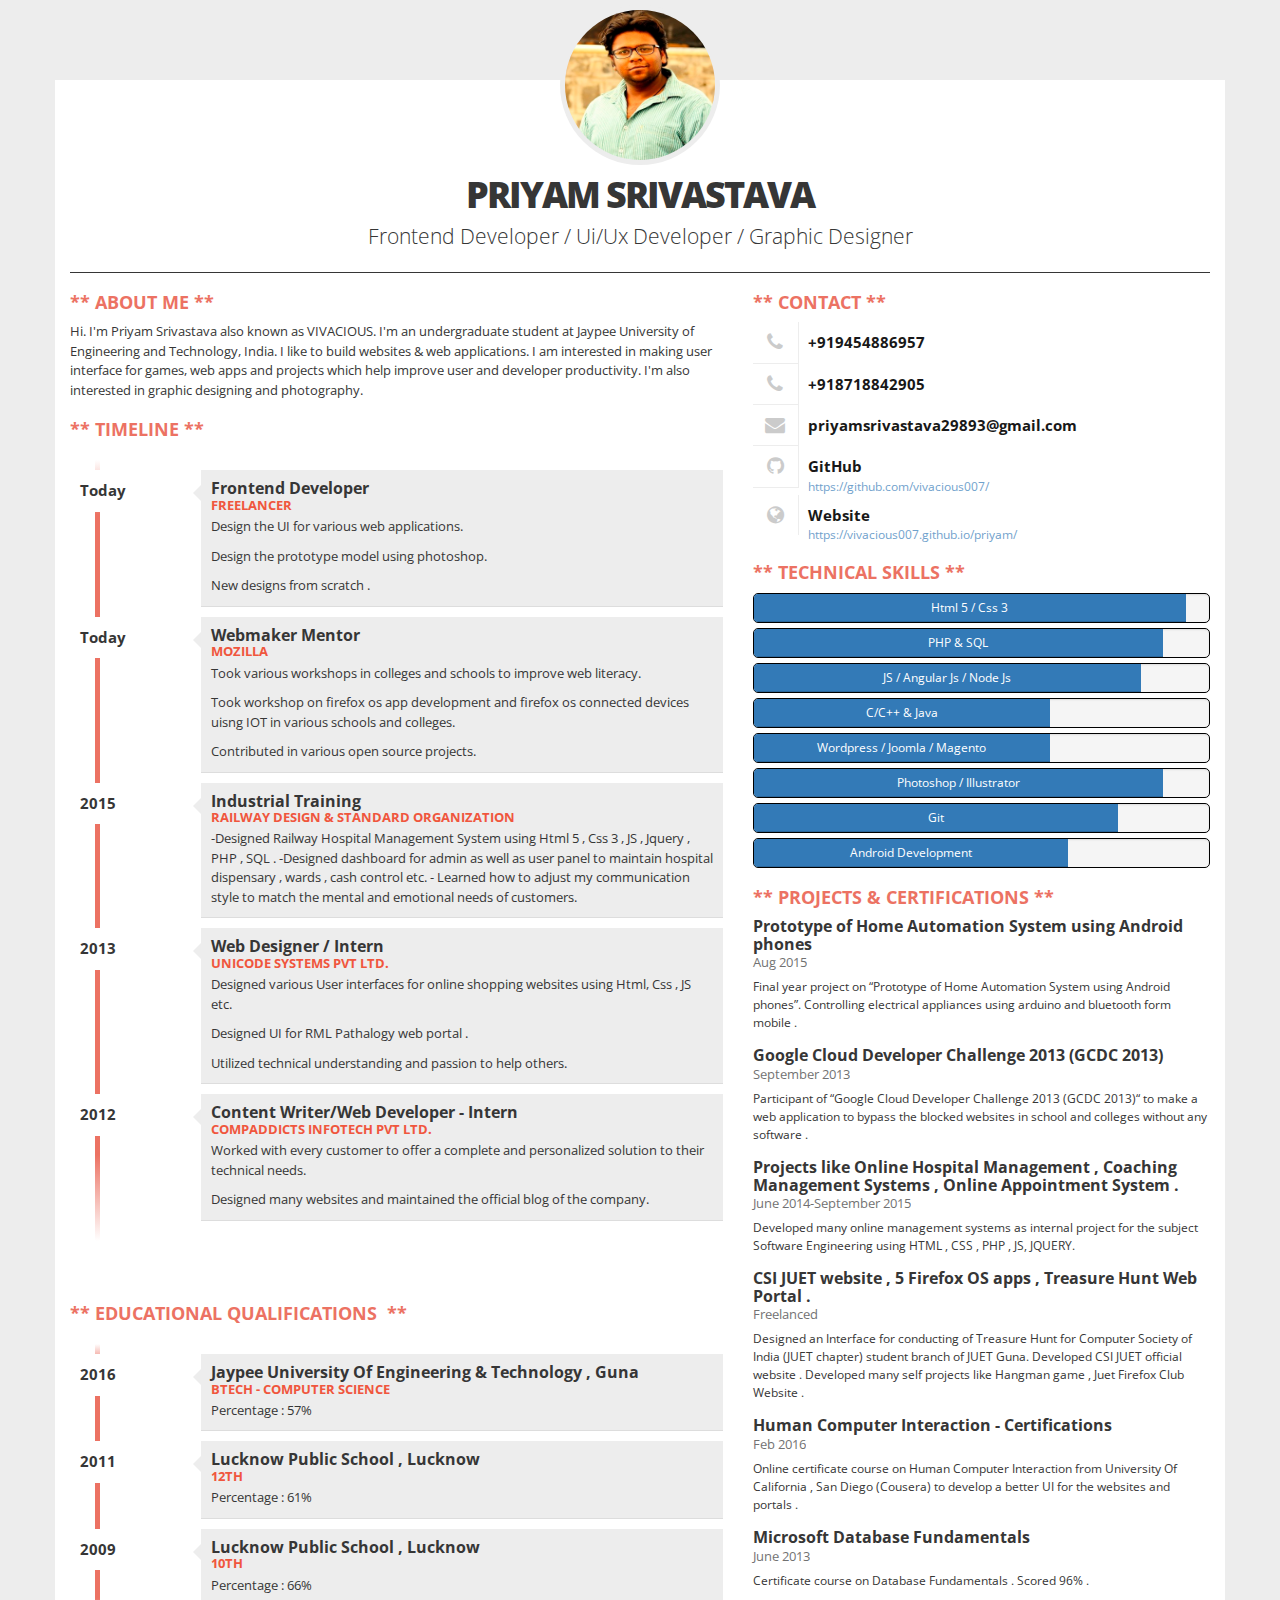
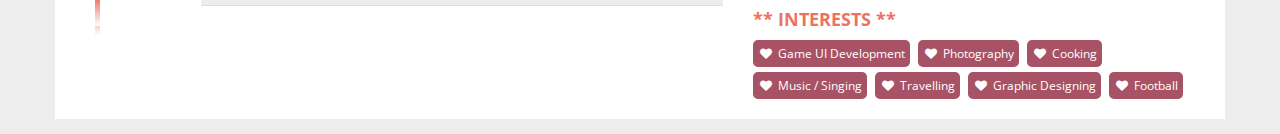
<file: cv webpage/index.html>
<!DOCTYPE html>
<html lang="en-US">
  <head>
    <meta charset="utf-8">
    <meta http-equiv="X-UA-Compatible" content="IE=edge,chrome=1" />
    <meta name="viewport" content="width=device-width, initial-scale=1">
    <title>Priyam Srivastava</title>
    <meta name="description" content="Priyam Srivastava's online cv"/>
    <link href="https://maxcdn.bootstrapcdn.com/bootstrap/3.3.4/css/bootstrap.min.css" rel="stylesheet">
    <link rel="stylesheet" href="https://maxcdn.bootstrapcdn.com/font-awesome/4.3.0/css/font-awesome.min.css">
    <link href="assets/stylesheets/stylesheet.css" rel="stylesheet">
  </head>
  <body>
    <div class="container">
      <div class="row">
        <div class="col-xs-12">
          <div id="photo-header" class="text-center">
            <!-- Photo -->
            <div id="photo">
              <img src="assets/images/priyams.jpg" alt="avatar">
            </div>
            <div id="text-header">
              <h1>Priyam Srivastava</h1>
              <p class="lead">Frontend Developer / Ui/Ux Developer / Graphic Designer</p>
            </div>
          </div>
        </div>
      </div>
      <div class="row">
        <div class="col-xs-12 col-sm-7">

          <!-- About -->
          <div class="box">
            <h2>About Me</h2>
            
            <p>Hi. I'm Priyam Srivastava also known as VIVACIOUS. I'm an undergraduate student at Jaypee University of Engineering and Technology, India. I like to build websites & web applications. I am interested in making user interface for games, web apps and projects which help improve user and developer productivity. I'm also interested in graphic designing and photography.</p>
            
          </div>

          <!-- Timeline -->
          <div class="box">
            <h2>Timeline</h2>
            <ul id="timeline" class="clearfix">
              <li>
                <div class="year pull-left">Today</div>
                <div class="description pull-right">
                  <h3>Frontend Developer</h3>
                  <h4>Freelancer</h4>
                  <p>
                    Design the UI for various web applications.
                  </p>
                  <p>
                    Design the prototype model using photoshop.
                  </p>
                  <p>
                    New designs from scratch .
                  </p>
                </div>
              </li>
            
              <li>
                <div class="year pull-left">Today</div>
                <div class="description pull-right">
                  <h3>Webmaker Mentor</h3>
                  <h4>MOZILLA</h4>
                  
                  <p>
                    Took various workshops in colleges and schools to improve web literacy.
                  </p>
                  
                  <p>
                    Took workshop on firefox os app development and firefox os connected devices uisng IOT in various schools and colleges.
                  </p>
                  
                  <p>
                    Contributed in various open source projects.
                  </p>
                  
                </div>
              </li>
            
              <li>
                <div class="year pull-left">2015</div>
                <div class="description pull-right">
                  <h3>Industrial Training</h3>
                  <h4>Railway Design & Standard Organization</h4>
                  
                  <p>
                    -Designed Railway Hospital Management System using Html 5 , Css 3 , JS , Jquery , PHP , SQL . -Designed dashboard for admin as well as user panel to maintain hospital dispensary , wards , cash control etc. - Learned how to adjust my communication style to match the mental and emotional needs of customers.
                  </p>
                  
                </div>
              </li>
            
              <li>
                <div class="year pull-left">2013</div>
                <div class="description pull-right">
                  <h3>Web Designer / Intern</h3>
                  <h4>UNICODE SYSTEMS Pvt Ltd.</h4>
                  
                  <p>
                    Designed various User interfaces for online shopping websites using Html, Css , JS etc.
                  </p>
                  
                  <p>
                    Designed UI for RML Pathalogy web portal .
                  </p>
                  
                  <p>
                    Utilized technical understanding and passion to help others.
                  </p>
                  
                </div>
              </li>
            
              <li>
                <div class="year pull-left">2012</div>
                <div class="description pull-right">
                  <h3>Content Writer/Web Developer - Intern</h3>
                  <h4>Compaddicts Infotech Pvt Ltd.</h4>
                  
                  <p>
                    Worked with every customer to offer a complete and personalized solution to their technical needs.
                  </p>
                  
                  <p>
                    Designed many websites and maintained the official blog of the company.
                  </p>
                  
                </div>
              </li>
            
            </ul>
          </div>
		  <br/><br/>
		  <!-- educational qual-->
		  <div class="box" >
			<h2>Educational Qualifications </h2>
			<ul id="timeline" class="clearfix">
				<li>
				<div class="year pull-left"><b>2016</b></div>
                <div class="description pull-right">
					<h3>Jaypee University Of Engineering & Technology , Guna</h3>
					<h4>Btech - Computer Science</h4>
					<p>Percentage : 57%</p>
				</div>
				</li>
				<li>
				<div class="year pull-left">2011</div>
                <div class="description pull-right">
					<h3>Lucknow Public School , Lucknow</h3>
					<h4>12th</h4>
					<p>Percentage : 61%</p>
				</div></li>
				<li>
				<div class="year pull-left">2009</div>
                <div class="description pull-right">
					<h3>Lucknow Public School , Lucknow</h3>
					<h4>10th</h4>
					<p>Percentage : 66%</p>
				</div>
				</li>
				<ul id="timeline" class="clearfix">
		  </div>
        </div>
        <div class="col-xs-12 col-sm-5">

          <!-- Contact -->
          <div class="box clearfix">
            <h2>Contact</h2>
            
            <div class="contact-item pull-left">
              <div class="icon pull-left text-center"><span class="fa fa-phone fa-fw"></span></div>
                <div class="title only pull-right">+919454886957</div><br/>
            </div>
            <div class="contact-item pull-left">
              <div class="icon pull-left text-center"><span class="fa fa-phone fa-fw"></span></div>
                <div class="title only pull-right">+918718842905 </div><br/>
            </div>
            
            
            <div class="contact-item pull-left">
              <div class="icon pull-left text-center"><span class="fa fa-envelope fa-fw"></span></div>
              <div class="title only pull-right">priyamsrivastava29893@gmail.com</div>
              
            </div>
            
            <div class="contact-item pull-left">
              <div class="icon pull-left text-center"><span class="fa fa-github fa-fw"></span></div>
              <div class="title only pull-right">GitHub</div>
              
              <div class="description pull-right">
                <a href="https://github.com/vivacious007/" target="_blank">https://github.com/vivacious007/</a>
              </div>
              
            </div>
            
            <div class="contact-item pull-left">
              <div class="icon pull-left text-center"><span class="fa fa-globe fa-fw"></span></div>
              <div class="title only pull-right">Website</div>
              
              <div class="description pull-right">
                <a href="https://vivacious007.github.io/priyam/" target="_blank">https://vivacious007.github.io/priyam/</a>
              </div>
              
            </div>
            
          </div>

          <!-- Technical skills -->
          <div class="box">
            <h2>Technical skills</h2>
              
                  <div class="progress">
                    <div class="progress-bar" role="progressbar" aria-valuenow="95" aria-valuemin="0" aria-valuemax="100" style="min-width:2em; width:95%;">
                      <span class="text-left">Html 5 / Css 3</span>
                      <span class="sr-only">95%</span>
                    </div>
                  </div>
              
                  <div class="progress">
                    <div class="progress-bar" role="progressbar" aria-valuenow="90" aria-valuemin="0" aria-valuemax="100" style="min-width:2em; width:90%;">
                      <span class="text-left">PHP & SQL</span>
                      <span class="sr-only">90%</span>
                    </div>
                  </div>
              
                  <div class="progress">
                    <div class="progress-bar" role="progressbar" aria-valuenow="85" aria-valuemin="0" aria-valuemax="100" style="min-width:2em; width:85%;">
                      <span class="text-left">JS / Angular Js / Node Js</span>
                      <span class="sr-only">75%</span>
                    </div>
                  </div>
              
                  <div class="progress">
                    <div class="progress-bar" role="progressbar" aria-valuenow="65" aria-valuemin="0" aria-valuemax="100" style="min-width:2em; width:65%;">
                      <span class="text-left">C/C++ & Java</span>
                      <span class="sr-only">65%</span>
                    </div>
                  </div>
              
                  <div class="progress">
                    <div class="progress-bar" role="progressbar" aria-valuenow="70" aria-valuemin="0" aria-valuemax="100" style="min-width:2em; width:65%;">
                      <span class="text-left">Wordpress / Joomla / Magento</span>
                      <span class="sr-only">65%</span>
                    </div>
                  </div>
              
                  <div class="progress">
                    <div class="progress-bar" role="progressbar" aria-valuenow="95" aria-valuemin="0" aria-valuemax="100" style="min-width:2em; width:90%;">
                      <span class="text-left">Photoshop / Illustrator</span>
                      <span class="sr-only">90%</span>
                    </div>
                  </div>
              
                  <div class="progress">
                    <div class="progress-bar" role="progressbar" aria-valuenow="87" aria-valuemin="0" aria-valuemax="100" style="min-width:2em; width:80%;">
                      <span class="text-left">Git</span>
                      <span class="sr-only">80%</span>
                    </div>
                  </div>
              
                  <div class="progress">
                    <div class="progress-bar" role="progressbar" aria-valuenow="79" aria-valuemin="0" aria-valuemax="100" style="min-width:2em; width:69%;">
                      <span class="text-left">Android Development</span>
                      <span class="sr-only">69%</span>
                    </div>
                  </div>
              
          </div>

          <!-- Projects, awards, publications and certifications -->
          <div class="box">
            <h2>Projects & Certifications</h2>
            
            <div class="project">
                <h3>Prototype of Home Automation System using Android phones</h3>
                <div class="date">Aug 2015</div>
                <div class="description">
                  Final year project on “Prototype of Home Automation System using Android phones”. Controlling electrical appliances using arduino and bluetooth form mobile .
                </div>
            </div>
            
            <div class="project">
                <h3>Google Cloud Developer Challenge 2013 (GCDC 2013)</h3>
                <div class="date">September 2013</div>
                <div class="description">
                  Participant of “Google Cloud Developer Challenge 2013 (GCDC 2013)“ to make a web application to bypass the blocked websites in school and colleges without any software .
                </div>
            </div>
            
            <div class="project">
                <h3>Projects like Online Hospital Management , Coaching Management Systems , Online Appointment System .</h3>
                <div class="date">June 2014-September 2015</div>
                <div class="description">
                  Developed many online management systems as internal project for the subject Software Engineering using HTML , CSS , PHP , JS, JQUERY.
                </div>
            </div>
            
            <div class="project">
                <h3>CSI JUET website , 5 Firefox OS apps , Treasure Hunt Web Portal .</h3>
                <div class="date">Freelanced</div>
                <div class="description">
                  Designed an Interface for conducting of Treasure Hunt for Computer Society of India (JUET chapter) student branch of JUET Guna. Developed CSI JUET official website . Developed many self projects like Hangman game , Juet Firefox Club Website .
                </div>
            </div>
            
            <div class="project">
                <h3>Human Computer Interaction - Certifications</h3>
                <div class="date">Feb 2016</div>
                <div class="description">
                  Online certificate course on Human Computer Interaction from University Of California , San Diego (Cousera) to develop a better UI for the websites and portals .
                </div>
            </div>
            
            <div class="project">
                <h3>Microsoft Database Fundamentals</h3>
                <div class="date">June 2013</div>
                <div class="description">
                  Certificate course on Database Fundamentals . Scored 96% .
                </div>
            </div>
            
           
            
          </div>

          <!-- Interests -->
          <div class="box">
            <h2>Interests</h2>
            
            <div class="tag">Game UI Development</div>
            
            <div class="tag">Photography</div>
            
            <div class="tag">Cooking</div>
            
            <div class="tag">Music / Singing</div>
            
            <div class="tag">Travelling</div>
            
            <div class="tag">Graphic Designing</div>
            
            <div class="tag">Football</div>
            
          </div>
        </div>
      </div>
    </div>
    <!-- jQuery -->
    <script src="https://ajax.googleapis.com/ajax/libs/jquery/2.1.3/jquery.min.js"></script>
    <!-- Bootstrap -->
    <script src="https://maxcdn.bootstrapcdn.com/bootstrap/3.3.4/js/bootstrap.min.js"></script>
  </body>
</html>
</file>
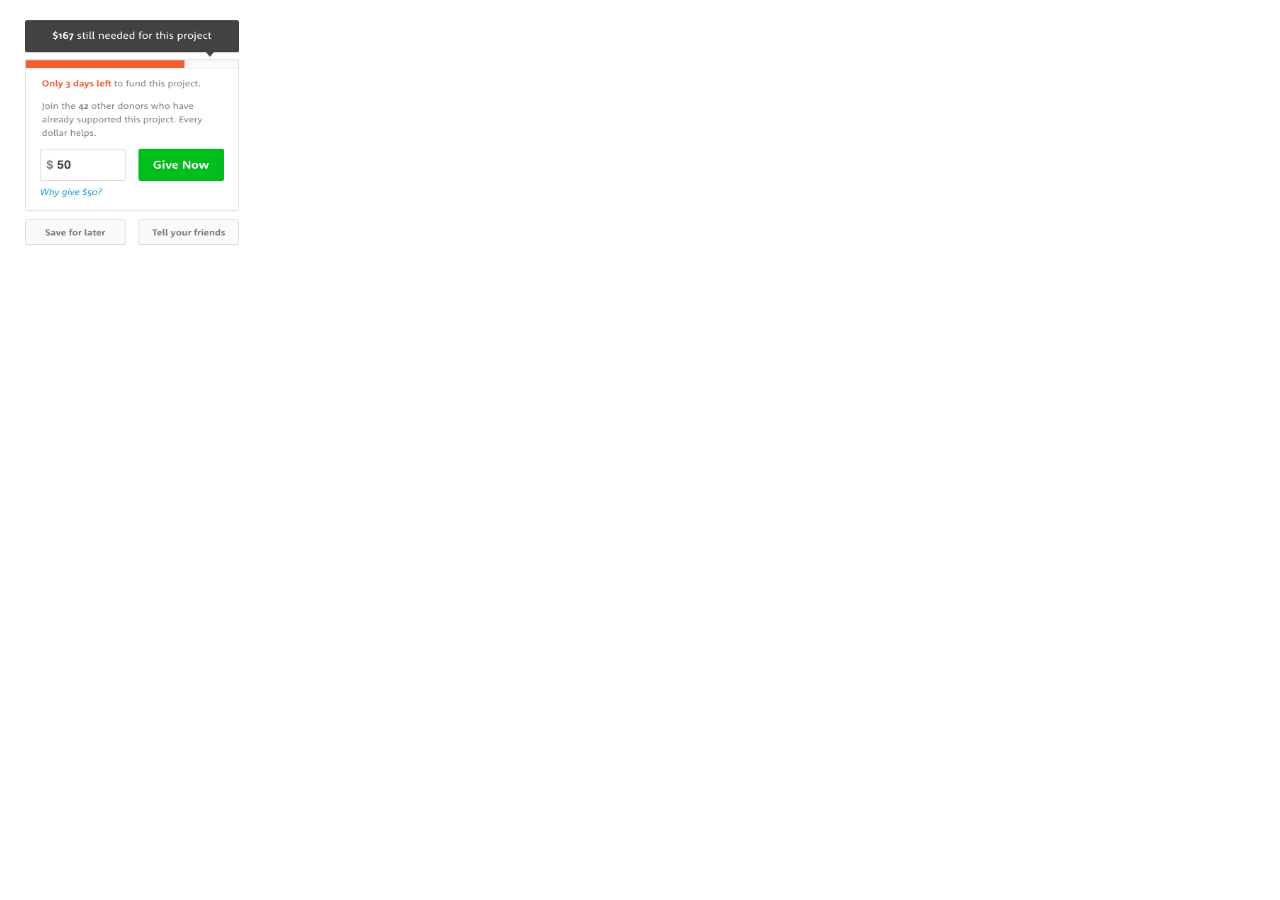
<file: hover task/index.html>
<!Doctype Html>
<html>
	<head>
		<style>
			.profile-image{
			position: relative;}
			.profile-image img {
			width: 248px;
			height: 248px;
			display: block;
			}
	.image_hover_bg{
	background: url("g.jpg") no-repeat scroll center center rgba(0, 0, 0, 0);
	height: 171px;
	position: absolute;
	top: 0;
	width: 100px;
	z-index: 1;
	display:none;	
		}
		.profile-image:hover .image_hover_bg{display:block}
	</head>
		</style>
	<body>
		
		<div class="profile-image">
		<a href="#"><img src="donation.png" /></a>
		<div class="image_hover_bg"></div>


	</body>
</html>
</file>
<file: cv webpage/assets/stylesheets/stylesheet.css>
/* Global */
/* Globals */
@import url("http://fonts.googleapis.com/css?family=Open+Sans:400,600,700,800");
/* Bootstrap overrides */
.progress {
  border: 1px solid black;
  border-radius: 5px;
  height: 30px;
  margin-bottom: 5px; }
  .progress .progress-bar {
    line-height: 28px; }

body {
  font-family: Open Sans, Arial, Tahoma;
  font-weight: 400;
  font-size: 1em;
  color: #363636;
  background: #ededed; }

h2 {
  color: #ec7263;
  font-size: 1.8em;
  font-weight: 700;
  text-transform: uppercase; }
  h2:before {
    content: '**';
    margin-right: 5px; }
  h2:after {
    content: '**';
    margin-left: 5px; }

h3 {
  font-size: 1.6em;
  margin: 0;
  padding: 0;
  font-weight: 700; }

h4 {
  color: #f0563d;
  font-size: 1.3em;
  margin: 0;
  padding: 0;
  font-weight: 700;
  text-transform: uppercase; }

.container {
  margin-top: 80px;
  margin-bottom: 15px;
  background: white; }

#photo-header {
  margin-top: -75px; }

#photo {
  width: 160px;
  height: 160px;
  border-radius: 50%;
  overflow: hidden;
  padding: 5px;
  background: #ededed;
  display: inline-block; }
  #photo img {
    width: 150px;
    height: 150px;
    border-radius: 50%; }

#text-header h1 {
  margin: 0;
  padding: 0;
  font-size: 2.4em;
  font-weight: 700;
  text-transform: uppercase;
  letter-spacing: -1px; }
  #text-header h1 span {
    color: #f0563d; }
  #text-header h1 sup {
    opacity: 0.5; }
#text-header h1::first-line {
  font-size: 1.5em;
  letter-spacing: -2px;
  font-weight: 800;
  line-height: 1.5em; }
#text-header:after {
  width: 100%;
  height: 1px;
  background-color: #363636;
  margin-top: 15px;
  content: '';
  display: block; }

.box {
  margin-bottom: 15px; }
  .box p {
    font-size: 1.3em;
    line-height: 1.5em; }

#timeline {
  margin-top: 20px;
  position: relative;
  padding: 1em 0;
  list-style: none; }
  #timeline:before {
    width: 5px;
    height: 100%;
    position: absolute;
    left: 25px;
    top: 0;
    content: ' ';
    display: block;
    background: linear-gradient(to bottom, white 0, #ec7263 7%, #ec7263 89%, white 100%);
    filter: progid:dximagetransform.microsoft.gradient(startcolorstr='$white', endcolorstr='$white',gradienttype=0 ); }
  #timeline li {
    width: 100%;
    z-index: 2;
    position: relative;
    float: left; }
  #timeline .year {
    width: 10%;
    background: white;
    padding: 10px;
    font-size: 1.5em;
    font-weight: 700;
    display: inline-block; }
  #timeline .description {
    width: 80%;
    display: inline-block;
    background: #ededed;
    margin-bottom: 10px;
    position: relative;
    padding: 10px 10px 0 10px;
    border-bottom: 1px solid #dddddd; }
    #timeline .description:after {
      content: '';
      position: absolute;
      top: 15px;
      right: 0;
      left: -16px;
      height: 0;
      width: 0;
      border: solid transparent;
      border-right-color: #ededed;
      border-width: 8px;
      pointer-events: none; }
    #timeline .description p {
      font-size: 1.3em;
      margin-top: 5px;
      padding: 0; }

.project {
  margin-bottom: 15px; }
  .project .date {
    font-size: 1.3em;
    margin-bottom: 0.5em;
    opacity: 0.7; }
  .project .title {
    font-size: 1.6em;
    font-weight: bold; }
  .project .description {
    font-size: 1.2em;
    line-height: 1.5em; }

.contact-item {
  width: 100%;
  color:black;}
  .contact-item .icon {
    padding: 10px;
    border-right: 1px solid #aaaaaa;
    border-bottom: 1px solid #aaaaaa;
    opacity: 0.2; }
  .contact-item .fa {
    font-size: 2em; }
  .contact-item .title {
    width: calc(100% - 55px);
    font-size: 1.5em;
    font-weight: 700;
    opacity: 0.9; }
    .contact-item .title.only {
      margin-top: 10px; }
  .contact-item .description {
    width: calc(100% - 55px);
    font-size: 1.2em;
    opacity: 0.7; }
  .contact-item:last-child .icon {
    border-bottom: none; }

.tag {
  color: white;
  display: inline-block;
  margin-right: 5px;
  margin-bottom: 5px;
  padding: 5px 5px 5px 25px;
  background: #a75265;
  position: relative;
  font-size: 1.2em;
  border-radius: 5px; }
  .tag:before {
    content: "\f004";
    font-family: FontAwesome;
    font-style: normal;
    font-weight: normal;
    position: absolute;
    top: 6px;
    left: 7px; }
</file>
